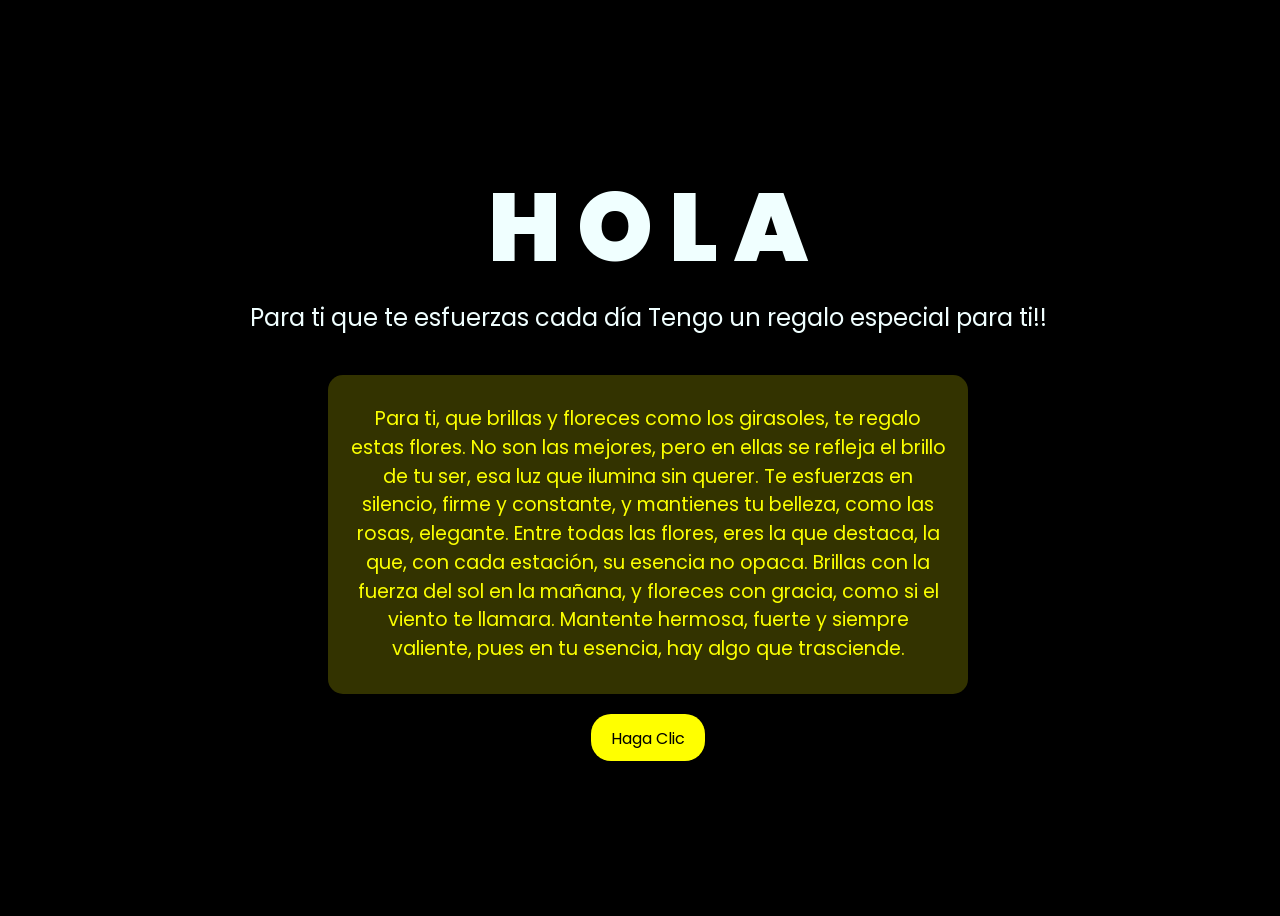
<file: Desktop/FLORES_NILVER_T.I/Flores_NilverTI/index.html>
<!DOCTYPE html>
<html lang="en">
<head>
    <meta charset="UTF-8">
    <meta http-equiv="X-UA-Compatible" content="IE=edge">
    <meta name="viewport" content="width=device-width, initial-scale=1.0">
    <link rel="stylesheet" href="css/style.css">
    <link rel="icon" href="img/flowers.png" type="image/x-icon">
    <title>FLORES</title>
</head>
<body>
    <div class="greetings">
        <span>H</span>
        <span>O</span>
        <span>L</span>
        <span>A</span>
    </div>
    <div class="greetings">
        <span></span>
        <span></span>
        <span></span>
        <span></span>
        <span></span>
    </div>
    <div class="description">
        <span>Para ti que te esfuerzas cada día</span>
        <span>Tengo un regalo especial para ti!!</span>
    </div>
    <div class="poem">
        <p>Para ti, que brillas y floreces como los girasoles,
            te regalo estas flores. No son las mejores,
            pero en ellas se refleja el brillo de tu ser,
            esa luz que ilumina sin querer.
            
            Te esfuerzas en silencio, firme y constante,
            y mantienes tu belleza, como las rosas, elegante.
            Entre todas las flores, eres la que destaca,
            la que, con cada estación, su esencia no opaca.
            
            Brillas con la fuerza del sol en la mañana,
            y floreces con gracia, como si el viento te llamara.
            Mantente hermosa, fuerte y siempre valiente,
            pues en tu esencia, hay algo que trasciende.</p>
    </div>
    <div class="button">
        <button>
            <a href="FLORES.html">Haga Clic</a>
        </button>
    </div>
</body>
</html>
</file>
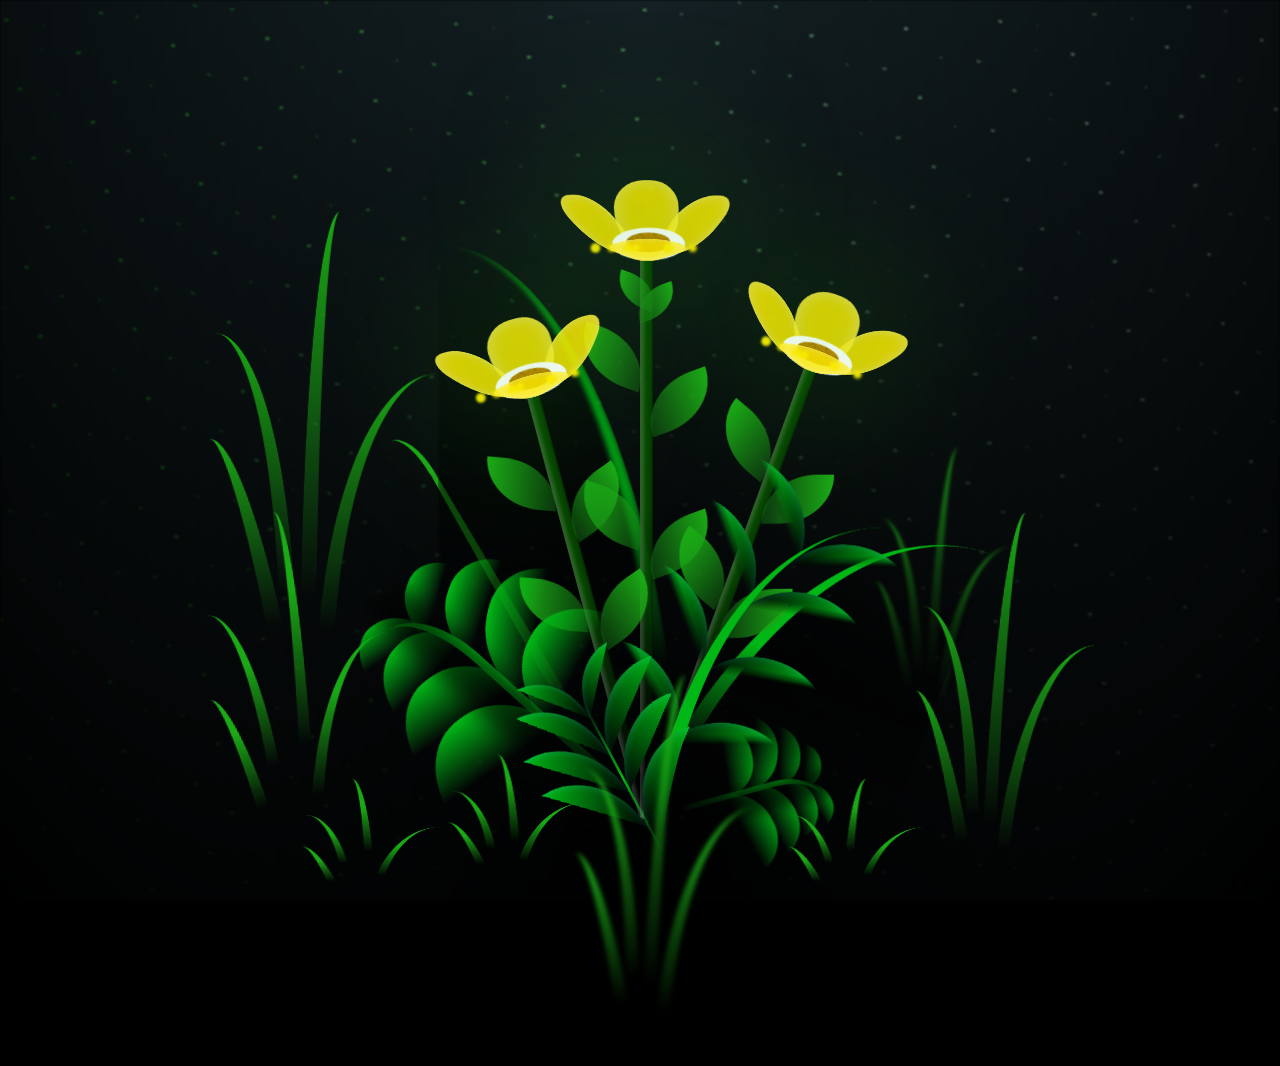
<file: Desktop/FLORES_NILVER_T.I/Flores_NilverTI/FLORES.html>
<!DOCTYPE html>
<html lang="en">
<head>
    <meta charset="UTF-8">
    <meta http-equiv="X-UA-Compatible" content="IE=edge">
    <meta name="viewport" content="width=device-width, initial-scale=1.0">
    <link rel="stylesheet" href="css/main.css">
    <link rel="icon" href="img/flowers.png" type="image/x-icon">
    <title>FLORES</title>
</head>

<body class="container">
    <div class="night"></div>
    <div class="flowers">
      <div class="flower flower--1">
        <div class="flower__leafs flower__leafs--1">
          <div class="flower__leaf flower__leaf--1"></div>
          <div class="flower__leaf flower__leaf--2"></div>
          <div class="flower__leaf flower__leaf--3"></div>
          <div class="flower__leaf flower__leaf--4"></div>
          <div class="flower__white-circle"></div>
  
          <div class="flower__light flower__light--1"></div>
          <div class="flower__light flower__light--2"></div>
          <div class="flower__light flower__light--3"></div>
          <div class="flower__light flower__light--4"></div>
          <div class="flower__light flower__light--5"></div>
          <div class="flower__light flower__light--6"></div>
          <div class="flower__light flower__light--7"></div>
          <div class="flower__light flower__light--8"></div>
  
        </div>
        <div class="flower__line">
          <div class="flower__line__leaf flower__line__leaf--1"></div>
          <div class="flower__line__leaf flower__line__leaf--2"></div>
          <div class="flower__line__leaf flower__line__leaf--3"></div>
          <div class="flower__line__leaf flower__line__leaf--4"></div>
          <div class="flower__line__leaf flower__line__leaf--5"></div>
          <div class="flower__line__leaf flower__line__leaf--6"></div>
        </div>
      </div>
  
      <div class="flower flower--2">
        <div class="flower__leafs flower__leafs--2">
          <div class="flower__leaf flower__leaf--1"></div>
          <div class="flower__leaf flower__leaf--2"></div>
          <div class="flower__leaf flower__leaf--3"></div>
          <div class="flower__leaf flower__leaf--4"></div>
          <div class="flower__white-circle"></div>
  
          <div class="flower__light flower__light--1"></div>
          <div class="flower__light flower__light--2"></div>
          <div class="flower__light flower__light--3"></div>
          <div class="flower__light flower__light--4"></div>
          <div class="flower__light flower__light--5"></div>
          <div class="flower__light flower__light--6"></div>
          <div class="flower__light flower__light--7"></div>
          <div class="flower__light flower__light--8"></div>
  
        </div>
        <div class="flower__line">
          <div class="flower__line__leaf flower__line__leaf--1"></div>
          <div class="flower__line__leaf flower__line__leaf--2"></div>
          <div class="flower__line__leaf flower__line__leaf--3"></div>
          <div class="flower__line__leaf flower__line__leaf--4"></div>
        </div>
      </div>
  
      <div class="flower flower--3">
        <div class="flower__leafs flower__leafs--3">
          <div class="flower__leaf flower__leaf--1"></div>
          <div class="flower__leaf flower__leaf--2"></div>
          <div class="flower__leaf flower__leaf--3"></div>
          <div class="flower__leaf flower__leaf--4"></div>
          <div class="flower__white-circle"></div>
  
          <div class="flower__light flower__light--1"></div>
          <div class="flower__light flower__light--2"></div>
          <div class="flower__light flower__light--3"></div>
          <div class="flower__light flower__light--4"></div>
          <div class="flower__light flower__light--5"></div>
          <div class="flower__light flower__light--6"></div>
          <div class="flower__light flower__light--7"></div>
          <div class="flower__light flower__light--8"></div>
  
        </div>
        <div class="flower__line">
          <div class="flower__line__leaf flower__line__leaf--1"></div>
          <div class="flower__line__leaf flower__line__leaf--2"></div>
          <div class="flower__line__leaf flower__line__leaf--3"></div>
          <div class="flower__line__leaf flower__line__leaf--4"></div>
        </div>
      </div>
  
      <div class="grow-ans" style="--d:1.2s">
        <div class="flower__g-long">
          <div class="flower__g-long__top"></div>
          <div class="flower__g-long__bottom"></div>
        </div>
      </div>
  
      <div class="growing-grass">
        <div class="flower__grass flower__grass--1">
          <div class="flower__grass--top"></div>
          <div class="flower__grass--bottom"></div>
          <div class="flower__grass__leaf flower__grass__leaf--1"></div>
          <div class="flower__grass__leaf flower__grass__leaf--2"></div>
          <div class="flower__grass__leaf flower__grass__leaf--3"></div>
          <div class="flower__grass__leaf flower__grass__leaf--4"></div>
          <div class="flower__grass__leaf flower__grass__leaf--5"></div>
          <div class="flower__grass__leaf flower__grass__leaf--6"></div>
          <div class="flower__grass__leaf flower__grass__leaf--7"></div>
          <div class="flower__grass__leaf flower__grass__leaf--8"></div>
          <div class="flower__grass__overlay"></div>
        </div>
      </div>
  
      <div class="growing-grass">
        <div class="flower__grass flower__grass--2">
          <div class="flower__grass--top"></div>
          <div class="flower__grass--bottom"></div>
          <div class="flower__grass__leaf flower__grass__leaf--1"></div>
          <div class="flower__grass__leaf flower__grass__leaf--2"></div>
          <div class="flower__grass__leaf flower__grass__leaf--3"></div>
          <div class="flower__grass__leaf flower__grass__leaf--4"></div>
          <div class="flower__grass__leaf flower__grass__leaf--5"></div>
          <div class="flower__grass__leaf flower__grass__leaf--6"></div>
          <div class="flower__grass__leaf flower__grass__leaf--7"></div>
          <div class="flower__grass__leaf flower__grass__leaf--8"></div>
          <div class="flower__grass__overlay"></div>
        </div>
      </div>
  
      <div class="grow-ans" style="--d:2.4s">
        <div class="flower__g-right flower__g-right--1">
          <div class="leaf"></div>
        </div>
      </div>
  
      <div class="grow-ans" style="--d:2.8s">
        <div class="flower__g-right flower__g-right--2">
          <div class="leaf"></div>
        </div>
      </div>
  
      <div class="grow-ans" style="--d:2.8s">
        <div class="flower__g-front">
          <div class="flower__g-front__leaf-wrapper flower__g-front__leaf-wrapper--1">
            <div class="flower__g-front__leaf"></div>
          </div>
          <div class="flower__g-front__leaf-wrapper flower__g-front__leaf-wrapper--2">
            <div class="flower__g-front__leaf"></div>
          </div>
          <div class="flower__g-front__leaf-wrapper flower__g-front__leaf-wrapper--3">
            <div class="flower__g-front__leaf"></div>
          </div>
          <div class="flower__g-front__leaf-wrapper flower__g-front__leaf-wrapper--4">
            <div class="flower__g-front__leaf"></div>
          </div>
          <div class="flower__g-front__leaf-wrapper flower__g-front__leaf-wrapper--5">
            <div class="flower__g-front__leaf"></div>
          </div>
          <div class="flower__g-front__leaf-wrapper flower__g-front__leaf-wrapper--6">
            <div class="flower__g-front__leaf"></div>
          </div>
          <div class="flower__g-front__leaf-wrapper flower__g-front__leaf-wrapper--7">
            <div class="flower__g-front__leaf"></div>
          </div>
          <div class="flower__g-front__leaf-wrapper flower__g-front__leaf-wrapper--8">
            <div class="flower__g-front__leaf"></div>
          </div>
          <div class="flower__g-front__line"></div>
        </div>
      </div>
  
      <div class="grow-ans" style="--d:3.2s">
        <div class="flower__g-fr">
          <div class="leaf"></div>
          <div class="flower__g-fr__leaf flower__g-fr__leaf--1"></div>
          <div class="flower__g-fr__leaf flower__g-fr__leaf--2"></div>
          <div class="flower__g-fr__leaf flower__g-fr__leaf--3"></div>
          <div class="flower__g-fr__leaf flower__g-fr__leaf--4"></div>
          <div class="flower__g-fr__leaf flower__g-fr__leaf--5"></div>
          <div class="flower__g-fr__leaf flower__g-fr__leaf--6"></div>
          <div class="flower__g-fr__leaf flower__g-fr__leaf--7"></div>
          <div class="flower__g-fr__leaf flower__g-fr__leaf--8"></div>
        </div>
      </div>
  
      <div class="long-g long-g--0">
        <div class="grow-ans" style="--d:3s">
          <div class="leaf leaf--0"></div>
        </div>
        <div class="grow-ans" style="--d:2.2s">
          <div class="leaf leaf--1"></div>
        </div>
        <div class="grow-ans" style="--d:3.4s">
          <div class="leaf leaf--2"></div>
        </div>
        <div class="grow-ans" style="--d:3.6s">
          <div class="leaf leaf--3"></div>
        </div>
      </div>
  
      <div class="long-g long-g--1">
        <div class="grow-ans" style="--d:3.6s">
          <div class="leaf leaf--0"></div>
        </div>
        <div class="grow-ans" style="--d:3.8s">
          <div class="leaf leaf--1"></div>
        </div>
        <div class="grow-ans" style="--d:4s">
          <div class="leaf leaf--2"></div>
        </div>
        <div class="grow-ans" style="--d:4.2s">
          <div class="leaf leaf--3"></div>
        </div>
      </div>
  
      <div class="long-g long-g--2">
        <div class="grow-ans" style="--d:4s">
          <div class="leaf leaf--0"></div>
        </div>
        <div class="grow-ans" style="--d:4.2s">
          <div class="leaf leaf--1"></div>
        </div>
        <div class="grow-ans" style="--d:4.4s">
          <div class="leaf leaf--2"></div>
        </div>
        <div class="grow-ans" style="--d:4.6s">
          <div class="leaf leaf--3"></div>
        </div>
      </div>
  
      <div class="long-g long-g--3">
        <div class="grow-ans" style="--d:4s">
          <div class="leaf leaf--0"></div>
        </div>
        <div class="grow-ans" style="--d:4.2s">
          <div class="leaf leaf--1"></div>
        </div>
        <div class="grow-ans" style="--d:3s">
          <div class="leaf leaf--2"></div>
        </div>
        <div class="grow-ans" style="--d:3.6s">
          <div class="leaf leaf--3"></div>
        </div>
      </div>
  
      <div class="long-g long-g--4">
        <div class="grow-ans" style="--d:4s">
          <div class="leaf leaf--0"></div>
        </div>
        <div class="grow-ans" style="--d:4.2s">
          <div class="leaf leaf--1"></div>
        </div>
        <div class="grow-ans" style="--d:3s">
          <div class="leaf leaf--2"></div>
        </div>
        <div class="grow-ans" style="--d:3.6s">
          <div class="leaf leaf--3"></div>
        </div>
      </div>
  
      <div class="long-g long-g--5">
        <div class="grow-ans" style="--d:4s">
          <div class="leaf leaf--0"></div>
        </div>
        <div class="grow-ans" style="--d:4.2s">
          <div class="leaf leaf--1"></div>
        </div>
        <div class="grow-ans" style="--d:3s">
          <div class="leaf leaf--2"></div>
        </div>
        <div class="grow-ans" style="--d:3.6s">
          <div class="leaf leaf--3"></div>
        </div>
      </div>
  
      <div class="long-g long-g--6">
        <div class="grow-ans" style="--d:4.2s">
          <div class="leaf leaf--0"></div>
        </div>
        <div class="grow-ans" style="--d:4.4s">
          <div class="leaf leaf--1"></div>
        </div>
        <div class="grow-ans" style="--d:4.6s">
          <div class="leaf leaf--2"></div>
        </div>
        <div class="grow-ans" style="--d:4.8s">
          <div class="leaf leaf--3"></div>
        </div>
      </div>
  
      <div class="long-g long-g--7">
        <div class="grow-ans" style="--d:3s">
          <div class="leaf leaf--0"></div>
        </div>
        <div class="grow-ans" style="--d:3.2s">
          <div class="leaf leaf--1"></div>
        </div>
        <div class="grow-ans" style="--d:3.5s">
          <div class="leaf leaf--2"></div>
        </div>
        <div class="grow-ans" style="--d:3.6s">
          <div class="leaf leaf--3"></div>
        </div>
      </div>
    </div>
    <script src="main.js"></script>
  </body>
</html>
</file>
<file: Desktop/FLORES_NILVER_T.I/Flores_NilverTI/css/style.css>
@import url('https://fonts.googleapis.com/css2?family=Poppins:ital,wght@0,500;1,900&display=swap');

*{
    font-family: 'Poppins', cursive;
}

body{
    color: azure;
    width: 100%;
    height: 100vh;
    display: flex;
    flex-direction: column;
    align-items: center;
    justify-content: center;
    background-color: black;
}

.greetings{
    font-size: 6rem;
    font-weight: 900;
}

.greetings > span{
    animation: glow 2.5s ease-in-out infinite;
}

@keyframes glow{
    0%, 100%{
        color: #fff;
        text-shadow: 0 0 12px #fbff00, 0 0 50px #fbff00, 0 0 100px #fbff00;
    }
    10%, 90%{
        color: #696565;
        text-shadow: none;
    }
}

.greetings > span:nth-child(2){
    animation-delay: .2s ;
}

.greetings > span:nth-child(3){
    animation-delay: .4s ;
}

.greetings > span:nth-child(4){
    animation-delay: .6s;
}

.greetings > span:nth-child(5){
    animation-delay: .8s;
}

.description{
    font-size: 1.5rem;
    margin-bottom: 20px;
}

.button a{
    text-decoration: none;
    font-size: 1rem;
    color: #111;
}

/* Estilo para el poema */
.poem {
    background-color: rgba(255, 255, 0, 0.2);
    padding: 20px;
    border-radius: 15px;
    max-width: 600px;
    text-align: center;
    margin: 20px 0;
    animation: fadeIn 3s ease-in-out;
}

.poem p {
    font-size: 1.2rem;
    color: #fbff00;
    margin: 10px 0;
    line-height: 1.5;
}

/* Animación para el poema */
@keyframes fadeIn {
    from {
        opacity: 0;
        transform: translateY(20px);
    }
    to {
        opacity: 1;
        transform: translateY(0);
    }
}

.button button {
    background-color: yellow;
    border: none;
    padding: 10px 20px;
    font-size: 18px;
    cursor: pointer;
    border-radius: 20px;
    transition: background-color 0.3s ease-in-out;
}

.button button a {
    text-decoration: none;
    color: inherit;
}

.button button:hover {
    background-color: orange;
    box-shadow: 0 0 10px yellow, 0 0 20px yellow, 0 0 30px yellow;
}

/* Ajustes responsivos */
@media screen and (max-width:574px){
    .greetings{
        font-size: 3rem;
        font-weight: 500;
        text-align: center;
    }
    .description, .poem p {
        font-size: 1rem;
    }
    .button a{
        font-size: .5rem;
    }
}
</file>
<file: Desktop/FLORES_NILVER_T.I/Flores_NilverTI/css/main.css>
*,
*::after,
*::before {
  padding: 0;
  margin: 0;
  box-sizing: border-box;
}

:root {
  --dark-color: #000;
}

body {
  display: flex;
  align-items: flex-end;
  justify-content: center;
  min-height: 100vh;
  background-color: var(--dark-color);
  overflow: hidden;
  perspective: 1000px;
}

.night {
  position: fixed;
  left: 50%;
  top: 0;
  transform: translateX(-50%);
  width: 100%;
  height: 100%;
  filter: blur(0.1vmin);
  background-image: radial-gradient(ellipse at top, transparent 0%, var(--dark-color)), 
  radial-gradient(ellipse at bottom, var(--dark-color), rgba(145, 233, 255, 0.2)), 
  repeating-linear-gradient(220deg, rgb(0, 0, 0) 0px, rgb(0, 0, 0) 19px, transparent 19px, 
  transparent 22px), repeating-linear-gradient(189deg, rgb(0, 0, 0) 0px, rgb(0, 0, 0) 19px, 
  transparent 19px, transparent 22px), repeating-linear-gradient(148deg, rgb(0, 0, 0) 0px, 
  rgb(0, 0, 0) 19px, transparent 19px, transparent 22px), linear-gradient(90deg, rgb(21, 255, 0), 
  rgb(240, 240, 240));
}

.flowers {
  position: relative;
  transform: scale(0.9);
}

.flower {
  position: absolute;
  bottom: 10vmin;
  transform-origin: bottom center;
  z-index: 10;
  --fl-speed: 0.8s;
}
.flower--1 {
  -webkit-animation: moving-flower-1 4s linear infinite;
          animation: moving-flower-1 4s linear infinite;
}
.flower--1 .flower__line {
  height: 70vmin;
  -webkit-animation-delay: 0.3s;
          animation-delay: 0.3s;
}
.flower--1 .flower__line__leaf--1 {
  -webkit-animation: blooming-leaf-right var(--fl-speed) 1.6s backwards;
          animation: blooming-leaf-right var(--fl-speed) 1.6s backwards;
}
.flower--1 .flower__line__leaf--2 {
  -webkit-animation: blooming-leaf-right var(--fl-speed) 1.4s backwards;
          animation: blooming-leaf-right var(--fl-speed) 1.4s backwards;
}
.flower--1 .flower__line__leaf--3 {
  -webkit-animation: blooming-leaf-left var(--fl-speed) 1.2s backwards;
          animation: blooming-leaf-left var(--fl-speed) 1.2s backwards;
}
.flower--1 .flower__line__leaf--4 {
  -webkit-animation: blooming-leaf-left var(--fl-speed) 1s backwards;
          animation: blooming-leaf-left var(--fl-speed) 1s backwards;
}
.flower--1 .flower__line__leaf--5 {
  -webkit-animation: blooming-leaf-right var(--fl-speed) 1.8s backwards;
          animation: blooming-leaf-right var(--fl-speed) 1.8s backwards;
}
.flower--1 .flower__line__leaf--6 {
  -webkit-animation: blooming-leaf-left var(--fl-speed) 2s backwards;
          animation: blooming-leaf-left var(--fl-speed) 2s backwards;
}
.flower--2 {
  left: 50%;
  transform: rotate(20deg);
  -webkit-animation: moving-flower-2 4s linear infinite;
          animation: moving-flower-2 4s linear infinite;
}
.flower--2 .flower__line {
  height: 60vmin;
  -webkit-animation-delay: 0.6s;
          animation-delay: 0.6s;
}
.flower--2 .flower__line__leaf--1 {
  -webkit-animation: blooming-leaf-right var(--fl-speed) 1.9s backwards;
          animation: blooming-leaf-right var(--fl-speed) 1.9s backwards;
}
.flower--2 .flower__line__leaf--2 {
  -webkit-animation: blooming-leaf-right var(--fl-speed) 1.7s backwards;
          animation: blooming-leaf-right var(--fl-speed) 1.7s backwards;
}
.flower--2 .flower__line__leaf--3 {
  -webkit-animation: blooming-leaf-left var(--fl-speed) 1.5s backwards;
          animation: blooming-leaf-left var(--fl-speed) 1.5s backwards;
}
.flower--2 .flower__line__leaf--4 {
  -webkit-animation: blooming-leaf-left var(--fl-speed) 1.3s backwards;
          animation: blooming-leaf-left var(--fl-speed) 1.3s backwards;
}
.flower--3 {
  left: 50%;
  transform: rotate(-15deg);
  -webkit-animation: moving-flower-3 4s linear infinite;
          animation: moving-flower-3 4s linear infinite;
}
.flower--3 .flower__line {
  -webkit-animation-delay: 0.9s;
          animation-delay: 0.9s;
}
.flower--3 .flower__line__leaf--1 {
  -webkit-animation: blooming-leaf-right var(--fl-speed) 2.5s backwards;
          animation: blooming-leaf-right var(--fl-speed) 2.5s backwards;
}
.flower--3 .flower__line__leaf--2 {
  -webkit-animation: blooming-leaf-right var(--fl-speed) 2.3s backwards;
          animation: blooming-leaf-right var(--fl-speed) 2.3s backwards;
}
.flower--3 .flower__line__leaf--3 {
  -webkit-animation: blooming-leaf-left var(--fl-speed) 2.1s backwards;
          animation: blooming-leaf-left var(--fl-speed) 2.1s backwards;
}
.flower--3 .flower__line__leaf--4 {
  -webkit-animation: blooming-leaf-left var(--fl-speed) 1.9s backwards;
          animation: blooming-leaf-left var(--fl-speed) 1.9s backwards;
}
.flower__leafs {
  position: relative;
  -webkit-animation: blooming-flower 2s backwards;
          animation: blooming-flower 2s backwards;
}
.flower__leafs--1 {
  -webkit-animation-delay: 1.1s;
          animation-delay: 1.1s;
}
.flower__leafs--2 {
  -webkit-animation-delay: 1.4s;
          animation-delay: 1.4s;
}
.flower__leafs--3 {
  -webkit-animation-delay: 1.7s;
          animation-delay: 1.7s;
}
.flower__leafs::after {
  content: "";
  position: absolute;
  left: 0;
  top: 0;
  transform: translate(-50%, -100%);
  width: 8vmin;
  height: 8vmin;
  background-color: #1aaa15;
  filter: blur(10vmin);
}
.flower__leaf {
  position: absolute;
  bottom: 0;
  left: 50%;
  width: 8vmin;
  height: 11vmin;
  border-radius: 51% 49% 47% 53%/44% 45% 55% 69%;
  background-color: #1aaa15;
  background-image: linear-gradient(to top, #fce700, #fce700);
  transform-origin: bottom center;
  opacity: 0.9;
  box-shadow: inset 0 0 2vmin rgba(255, 255, 255, 0.5);
}
.flower__leaf--1 {
  transform: translate(-10%, 1%) rotateY(40deg) rotateX(-50deg);
}
.flower__leaf--2 {
  transform: translate(-50%, -4%) rotateX(40deg);
}
.flower__leaf--3 {
  transform: translate(-90%, 0%) rotateY(45deg) rotateX(50deg);
}
.flower__leaf--4 {
  width: 8vmin;
  height: 8vmin;
  transform-origin: bottom left;
  border-radius: 4vmin 10vmin 4vmin 4vmin;
  transform: translate(0%, 18%) rotateX(70deg) rotate(-43deg);
  background-image: linear-gradient(to top, #fce700, #fce700);
  z-index: 1;
  opacity: 0.8;
}
.flower__white-circle {
  position: absolute;
  left: -3.5vmin;
  top: -3vmin;
  width: 9vmin;
  height: 4vmin;
  border-radius: 50%;
  background-color: #ffffff;
}
.flower__white-circle::after {
  content: "";
  position: absolute;
  left: 50%;
  top: 45%;
  transform: translate(-50%, -50%);
  width: 60%;
  height: 60%;
  border-radius: inherit;
  background-image: repeating-linear-gradient(135deg, rgba(0, 0, 0, 0.03) 0px, 
  rgba(0, 0, 0, 0.03) 1px, transparent 1px, transparent 12px), repeating-linear-gradient(45deg, 
  rgba(0, 0, 0, 0.03) 0px, rgba(0, 0, 0, 0.03) 1px, transparent 1px, transparent 12px), 
  repeating-linear-gradient(67.5deg, rgba(0, 0, 0, 0.03) 0px, rgba(0, 0, 0, 0.03) 1px, 
  transparent 1px, transparent 12px), repeating-linear-gradient(135deg, rgba(0, 0, 0, 0.03) 0px, 
  rgba(0, 0, 0, 0.03) 1px, transparent 1px, transparent 12px), repeating-linear-gradient(45deg, 
  rgba(0, 0, 0, 0.03) 0px, rgba(0, 0, 0, 0.03) 1px, transparent 1px, transparent 12px), 
  repeating-linear-gradient(112.5deg, rgba(0, 0, 0, 0.03) 0px, rgba(0, 0, 0, 0.03) 1px, 
  transparent 1px, transparent 12px), repeating-linear-gradient(112.5deg, rgba(0, 0, 0, 0.03) 0px, 
  rgba(0, 0, 0, 0.03) 1px, transparent 1px, transparent 12px), repeating-linear-gradient(45deg, 
  rgba(0, 0, 0, 0.03) 0px, rgba(0, 0, 0, 0.03) 1px, transparent 1px, transparent 12px), 
  repeating-linear-gradient(22.5deg, rgba(0, 0, 0, 0.03) 0px, rgba(0, 0, 0, 0.03) 1px, 
  transparent 1px, transparent 12px), repeating-linear-gradient(45deg, rgba(0, 0, 0, 0.03) 0px, 
  rgba(0, 0, 0, 0.03) 1px, transparent 1px, transparent 12px), repeating-linear-gradient(22.5deg, 
  rgba(0, 0, 0, 0.03) 0px, rgba(0, 0, 0, 0.03) 1px, transparent 1px, transparent 12px), 
  repeating-linear-gradient(135deg, rgba(0, 0, 0, 0.03) 0px, rgba(0, 0, 0, 0.03) 1px, 
  transparent 1px, transparent 12px), repeating-linear-gradient(157.5deg, rgba(0, 0, 0, 0.03) 0px, 
  rgba(0, 0, 0, 0.03) 1px, transparent 1px, transparent 12px), repeating-linear-gradient(67.5deg, 
  rgba(0, 0, 0, 0.03) 0px, rgba(0, 0, 0, 0.03) 1px, transparent 1px, transparent 12px), 
  repeating-linear-gradient(67.5deg, rgba(0, 0, 0, 0.03) 0px, rgba(0, 0, 0, 0.03) 1px, 
  transparent 1px, transparent 12px), linear-gradient(90deg, rgb(190, 133, 0), rgb(190, 133, 0));
}
.flower__line {
  height: 55vmin;
  width: 1.5vmin;
  background-image: linear-gradient(to left, rgba(0, 0, 0, 0.2), transparent, 
  rgba(255, 255, 255, 0.2)), linear-gradient(to top, transparent 10%, #064600, #064600);
  box-shadow: inset 0 0 2px rgba(0, 0, 0, 0.5);
  -webkit-animation: grow-flower-tree 4s backwards;
          animation: grow-flower-tree 4s backwards;
}
.flower__line__leaf {
  --w: 7vmin;
  --h: calc(var(--w) + 2vmin);
  position: absolute;
  top: 20%;
  left: 90%;
  width: var(--w);
  height: var(--h);
  border-top-right-radius: var(--h);
  border-bottom-left-radius: var(--h);
  background-image: linear-gradient(to top, rgba(20, 122, 20, 0.4), #1aaa15);
}
.flower__line__leaf--1 {
  transform: rotate(70deg) rotateY(30deg);
}
.flower__line__leaf--2 {
  top: 45%;
  transform: rotate(70deg) rotateY(30deg);
}
.flower__line__leaf--3, .flower__line__leaf--4, .flower__line__leaf--6 {
  border-top-right-radius: 0;
  border-bottom-left-radius: 0;
  border-top-left-radius: var(--h);
  border-bottom-right-radius: var(--h);
  left: -460%;
  top: 12%;
  transform: rotate(-70deg) rotateY(30deg);
}
.flower__line__leaf--4 {
  top: 40%;
}
.flower__line__leaf--5 {
  top: 0;
  transform-origin: left;
  transform: rotate(70deg) rotateY(30deg) scale(0.6);
}
.flower__line__leaf--6 {
  top: -2%;
  left: -450%;
  transform-origin: right;
  transform: rotate(-70deg) rotateY(30deg) scale(0.6);
}
.flower__light {
  position: absolute;
  bottom: 0vmin;
  width: 1vmin;
  height: 1vmin;
  background-color: rgb(255, 251, 0);
  border-radius: 50%;
  filter: blur(0.2vmin);
  -webkit-animation: light-ans 4s linear infinite backwards;
          animation: light-ans 4s linear infinite backwards;
}
.flower__light:nth-child(odd) {
  background-color: #fce700;
}
.flower__light--1 {
  left: -2vmin;
  -webkit-animation-delay: 1s;
          animation-delay: 1s;
}
.flower__light--2 {
  left: 3vmin;
  -webkit-animation-delay: 0.5s;
          animation-delay: 0.5s;
}
.flower__light--3 {
  left: -6vmin;
  -webkit-animation-delay: 0.3s;
          animation-delay: 0.3s;
}
.flower__light--4 {
  left: 6vmin;
  -webkit-animation-delay: 0.9s;
          animation-delay: 0.9s;
}
.flower__light--5 {
  left: -1vmin;
  -webkit-animation-delay: 1.5s;
          animation-delay: 1.5s;
}
.flower__light--6 {
  left: -4vmin;
  -webkit-animation-delay: 3s;
          animation-delay: 3s;
}
.flower__light--7 {
  left: 3vmin;
  -webkit-animation-delay: 2s;
          animation-delay: 2s;
}
.flower__light--8 {
  left: -6vmin;
  -webkit-animation-delay: 3.5s;
          animation-delay: 3.5s;
}
.flower__grass {
  --c: #00b815;
  --line-w: 1.5vmin;
  position: absolute;
  bottom: 12vmin;
  left: -7vmin;
  display: flex;
  flex-direction: column;
  align-items: flex-end;
  z-index: 20;
  transform-origin: bottom center;
  transform: rotate(-48deg) rotateY(40deg);
}
.flower__grass--1 {
  -webkit-animation: moving-grass 2s linear infinite;
          animation: moving-grass 2s linear infinite;
}
.flower__grass--2 {
  left: 2vmin;
  bottom: 10vmin;
  transform: scale(0.5) rotate(75deg) rotateX(10deg) rotateY(-200deg);
  opacity: 0.8;
  z-index: 0;
  -webkit-animation: moving-grass--2 1.5s linear infinite;
          animation: moving-grass--2 1.5s linear infinite;
}
.flower__grass--top {
  width: 7vmin;
  height: 10vmin;
  border-top-right-radius: 100%;
  border-right: var(--line-w) solid var(--c);
  transform-origin: bottom center;
  transform: rotate(-2deg);
}
.flower__grass--bottom {
  margin-top: -2px;
  width: var(--line-w);
  height: 25vmin;
  background-image: linear-gradient(to top, transparent, var(--c));
}
.flower__grass__leaf {
  --size: 10vmin;
  position: absolute;
  width: calc(var(--size) * 2.1);
  height: var(--size);
  border-top-left-radius: var(--size);
  border-top-right-radius: var(--size);
  background-image: linear-gradient(to top, transparent, transparent 30%, var(--c));
  z-index: 100;
}
.flower__grass__leaf--1 {
  top: -6%;
  left: 30%;
  --size: 6vmin;
  transform: rotate(-20deg);
  -webkit-animation: growing-grass-ans--1 2s 2.6s backwards;
          animation: growing-grass-ans--1 2s 2.6s backwards;
}
@-webkit-keyframes growing-grass-ans--1 {
  0% {
    transform-origin: bottom left;
    transform: rotate(-20deg) scale(0);
  }
}
@keyframes growing-grass-ans--1 {
  0% {
    transform-origin: bottom left;
    transform: rotate(-20deg) scale(0);
  }
}
.flower__grass__leaf--2 {
  top: -5%;
  left: -110%;
  --size: 6vmin;
  transform: rotate(10deg);
  -webkit-animation: growing-grass-ans--2 2s 2.4s linear backwards;
          animation: growing-grass-ans--2 2s 2.4s linear backwards;
}
@-webkit-keyframes growing-grass-ans--2 {
  0% {
    transform-origin: bottom right;
    transform: rotate(10deg) scale(0);
  }
}
@keyframes growing-grass-ans--2 {
  0% {
    transform-origin: bottom right;
    transform: rotate(10deg) scale(0);
  }
}
.flower__grass__leaf--3 {
  top: 5%;
  left: 60%;
  --size: 8vmin;
  transform: rotate(-18deg) rotateX(-20deg);
  -webkit-animation: growing-grass-ans--3 2s 2.2s linear backwards;
          animation: growing-grass-ans--3 2s 2.2s linear backwards;
}
@-webkit-keyframes growing-grass-ans--3 {
  0% {
    transform-origin: bottom left;
    transform: rotate(-18deg) rotateX(-20deg) scale(0);
  }
}
@keyframes growing-grass-ans--3 {
  0% {
    transform-origin: bottom left;
    transform: rotate(-18deg) rotateX(-20deg) scale(0);
  }
}
.flower__grass__leaf--4 {
  top: 6%;
  left: -135%;
  --size: 8vmin;
  transform: rotate(2deg);
  -webkit-animation: growing-grass-ans--4 2s 2s linear backwards;
          animation: growing-grass-ans--4 2s 2s linear backwards;
}
@-webkit-keyframes growing-grass-ans--4 {
  0% {
    transform-origin: bottom right;
    transform: rotate(2deg) scale(0);
  }
}
@keyframes growing-grass-ans--4 {
  0% {
    transform-origin: bottom right;
    transform: rotate(2deg) scale(0);
  }
}
.flower__grass__leaf--5 {
  top: 20%;
  left: 60%;
  --size: 10vmin;
  transform: rotate(-24deg) rotateX(-20deg);
  -webkit-animation: growing-grass-ans--5 2s 1.8s linear backwards;
          animation: growing-grass-ans--5 2s 1.8s linear backwards;
}
@-webkit-keyframes growing-grass-ans--5 {
  0% {
    transform-origin: bottom left;
    transform: rotate(-24deg) rotateX(-20deg) scale(0);
  }
}
@keyframes growing-grass-ans--5 {
  0% {
    transform-origin: bottom left;
    transform: rotate(-24deg) rotateX(-20deg) scale(0);
  }
}
.flower__grass__leaf--6 {
  top: 22%;
  left: -180%;
  --size: 10vmin;
  transform: rotate(10deg);
  -webkit-animation: growing-grass-ans--6 2s 1.6s linear backwards;
          animation: growing-grass-ans--6 2s 1.6s linear backwards;
}
@-webkit-keyframes growing-grass-ans--6 {
  0% {
    transform-origin: bottom right;
    transform: rotate(10deg) scale(0);
  }
}
@keyframes growing-grass-ans--6 {
  0% {
    transform-origin: bottom right;
    transform: rotate(10deg) scale(0);
  }
}
.flower__grass__leaf--7 {
  top: 39%;
  left: 70%;
  --size: 10vmin;
  transform: rotate(-10deg);
  -webkit-animation: growing-grass-ans--7 2s 1.4s linear backwards;
          animation: growing-grass-ans--7 2s 1.4s linear backwards;
}
@-webkit-keyframes growing-grass-ans--7 {
  0% {
    transform-origin: bottom left;
    transform: rotate(-10deg) scale(0);
  }
}
@keyframes growing-grass-ans--7 {
  0% {
    transform-origin: bottom left;
    transform: rotate(-10deg) scale(0);
  }
}
.flower__grass__leaf--8 {
  top: 40%;
  left: -215%;
  --size: 11vmin;
  transform: rotate(10deg);
  -webkit-animation: growing-grass-ans--8 2s 1.2s linear backwards;
          animation: growing-grass-ans--8 2s 1.2s linear backwards;
}
@-webkit-keyframes growing-grass-ans--8 {
  0% {
    transform-origin: bottom right;
    transform: rotate(10deg) scale(0);
  }
}
@keyframes growing-grass-ans--8 {
  0% {
    transform-origin: bottom right;
    transform: rotate(10deg) scale(0);
  }
}
.flower__grass__overlay {
  position: absolute;
  top: -10%;
  right: 0%;
  width: 100%;
  height: 100%;
  background-color: rgba(0, 0, 0, 0.6);
  filter: blur(1.5vmin);
  z-index: 100;
}
.flower__g-long {
  --w: 2vmin;
  --h: 6vmin;
  --c: #1aaa15;
  position: absolute;
  bottom: 10vmin;
  left: -3vmin;
  transform-origin: bottom center;
  transform: rotate(-30deg) rotateY(-20deg);
  display: flex;
  flex-direction: column;
  align-items: flex-end;
  -webkit-animation: flower-g-long-ans 3s linear infinite;
          animation: flower-g-long-ans 3s linear infinite;
}
@-webkit-keyframes flower-g-long-ans {
  0%, 100% {
    transform: rotate(-30deg) rotateY(-20deg);
  }
  50% {
    transform: rotate(-32deg) rotateY(-20deg);
  }
}
@keyframes flower-g-long-ans {
  0%, 100% {
    transform: rotate(-30deg) rotateY(-20deg);
  }
  50% {
    transform: rotate(-32deg) rotateY(-20deg);
  }
}
.flower__g-long__top {
  top: calc(var(--h) * -1);
  width: calc(var(--w) + 1vmin);
  height: var(--h);
  border-top-right-radius: 100%;
  border-right: 0.7vmin solid var(--c);
  transform: translate(-0.7vmin, 1vmin);
}
.flower__g-long__bottom {
  width: var(--w);
  height: 50vmin;
  transform-origin: bottom center;
  background-image: linear-gradient(to top, transparent 30%, var(--c));
  box-shadow: inset 0 0 2px rgba(0, 0, 0, 0.5);
  -webkit-clip-path: polygon(35% 0, 65% 1%, 100% 100%, 0% 100%);
          clip-path: polygon(35% 0, 65% 1%, 100% 100%, 0% 100%);
}
.flower__g-right {
  position: absolute;
  bottom: 6vmin;
  left: -2vmin;
  transform-origin: bottom left;
  transform: rotate(20deg);
}
.flower__g-right .leaf {
  width: 30vmin;
  height: 50vmin;
  border-top-left-radius: 100%;
  border-left: 2vmin solid #00b815;
  background-image: linear-gradient(to bottom, transparent, var(--dark-color) 60%);
  -webkit-mask-image: linear-gradient(to top, transparent 30%, #00b815 60%);
}
.flower__g-right--1 {
  -webkit-animation: flower-g-right-ans 2.5s linear infinite;
          animation: flower-g-right-ans 2.5s linear infinite;
}
.flower__g-right--2 {
  left: 5vmin;
  transform: rotateY(-180deg);
  -webkit-animation: flower-g-right-ans--2 3s linear infinite;
          animation: flower-g-right-ans--2 3s linear infinite;
}
.flower__g-right--2 .leaf {
  height: 75vmin;
  filter: blur(0.3vmin);
  opacity: 0.8;
}
@-webkit-keyframes flower-g-right-ans {
  0%, 100% {
    transform: rotate(20deg);
  }
  50% {
    transform: rotate(24deg) rotateX(-20deg);
  }
}
@keyframes flower-g-right-ans {
  0%, 100% {
    transform: rotate(20deg);
  }
  50% {
    transform: rotate(24deg) rotateX(-20deg);
  }
}
@-webkit-keyframes flower-g-right-ans--2 {
  0%, 100% {
    transform: rotateY(-180deg) rotate(0deg) rotateX(-20deg);
  }
  50% {
    transform: rotateY(-180deg) rotate(6deg) rotateX(-20deg);
  }
}
@keyframes flower-g-right-ans--2 {
  0%, 100% {
    transform: rotateY(-180deg) rotate(0deg) rotateX(-20deg);
  }
  50% {
    transform: rotateY(-180deg) rotate(6deg) rotateX(-20deg);
  }
}
.flower__g-front {
  position: absolute;
  bottom: 6vmin;
  left: 2.5vmin;
  z-index: 100;
  transform-origin: bottom center;
  transform: rotate(-28deg) rotateY(30deg) scale(1.04);
  -webkit-animation: flower__g-front-ans 2s linear infinite;
          animation: flower__g-front-ans 2s linear infinite;
}
@-webkit-keyframes flower__g-front-ans {
  0%, 100% {
    transform: rotate(-28deg) rotateY(30deg) scale(1.04);
  }
  50% {
    transform: rotate(-35deg) rotateY(40deg) scale(1.04);
  }
}
@keyframes flower__g-front-ans {
  0%, 100% {
    transform: rotate(-28deg) rotateY(30deg) scale(1.04);
  }
  50% {
    transform: rotate(-35deg) rotateY(40deg) scale(1.04);
  }
}
.flower__g-front__line {
  width: 0.3vmin;
  height: 20vmin;
  background-image: linear-gradient(to top, transparent, #00b815, transparent 100%);
  position: relative;
}
.flower__g-front__leaf-wrapper {
  position: absolute;
  top: 0;
  left: 0;
  transform-origin: bottom left;
  transform: rotate(10deg);
}
.flower__g-front__leaf-wrapper:nth-child(even) {
  left: 0vmin;
  transform: rotateY(-180deg) rotate(5deg);
  -webkit-animation: flower__g-front__leaf-left-ans 1s ease-in backwards;
          animation: flower__g-front__leaf-left-ans 1s ease-in backwards;
}
.flower__g-front__leaf-wrapper:nth-child(odd) {
  -webkit-animation: flower__g-front__leaf-ans 1s ease-in backwards;
          animation: flower__g-front__leaf-ans 1s ease-in backwards;
}
.flower__g-front__leaf-wrapper--1 {
  top: -8vmin;
  transform: scale(0.7);
  -webkit-animation: flower__g-front__leaf-ans 1s 5.5s ease-in backwards !important;
          animation: flower__g-front__leaf-ans 1s 5.5s ease-in backwards !important;
}
.flower__g-front__leaf-wrapper--2 {
  top: -8vmin;
  transform: rotateY(-180deg) scale(0.7) !important;
  -webkit-animation: flower__g-front__leaf-left-ans-2 1s 4.6s ease-in backwards !important;
          animation: flower__g-front__leaf-left-ans-2 1s 4.6s ease-in backwards !important;
}
.flower__g-front__leaf-wrapper--3 {
  top: -3vmin;
  -webkit-animation: flower__g-front__leaf-ans 1s 4.6s ease-in backwards;
          animation: flower__g-front__leaf-ans 1s 4.6s ease-in backwards;
}
.flower__g-front__leaf-wrapper--4 {
  top: -3vmin;
  transform: rotateY(-180deg) scale(0.9) !important;
  -webkit-animation: flower__g-front__leaf-left-ans-2 1s 4.6s ease-in backwards !important;
          animation: flower__g-front__leaf-left-ans-2 1s 4.6s ease-in backwards !important;
}
@-webkit-keyframes flower__g-front__leaf-left-ans-2 {
  0% {
    transform: rotateY(-180deg) scale(0);
  }
}
@keyframes flower__g-front__leaf-left-ans-2 {
  0% {
    transform: rotateY(-180deg) scale(0);
  }
}
.flower__g-front__leaf-wrapper--5, .flower__g-front__leaf-wrapper--6 {
  top: 2vmin;
}
.flower__g-front__leaf-wrapper--7, .flower__g-front__leaf-wrapper--8 {
  top: 6.5vmin;
}
.flower__g-front__leaf-wrapper--2 {
  -webkit-animation-delay: 5.2s !important;
          animation-delay: 5.2s !important;
}
.flower__g-front__leaf-wrapper--3 {
  -webkit-animation-delay: 4.9s !important;
          animation-delay: 4.9s !important;
}
.flower__g-front__leaf-wrapper--5 {
  -webkit-animation-delay: 4.3s !important;
          animation-delay: 4.3s !important;
}
.flower__g-front__leaf-wrapper--6 {
  -webkit-animation-delay: 4.1s !important;
          animation-delay: 4.1s !important;
}
.flower__g-front__leaf-wrapper--7 {
  -webkit-animation-delay: 3.8s !important;
          animation-delay: 3.8s !important;
}
.flower__g-front__leaf-wrapper--8 {
  -webkit-animation-delay: 3.5s !important;
          animation-delay: 3.5s !important;
}
@-webkit-keyframes flower__g-front__leaf-ans {
  0% {
    transform: rotate(10deg) scale(0);
  }
}
@keyframes flower__g-front__leaf-ans {
  0% {
    transform: rotate(10deg) scale(0);
  }
}
@-webkit-keyframes flower__g-front__leaf-left-ans {
  0% {
    transform: rotateY(-180deg) rotate(5deg) scale(0);
  }
}
@keyframes flower__g-front__leaf-left-ans {
  0% {
    transform: rotateY(-180deg) rotate(5deg) scale(0);
  }
}
.flower__g-front__leaf {
  width: 10vmin;
  height: 10vmin;
  border-radius: 100% 0% 0% 100%/100% 100% 0% 0%;
  box-shadow: inset 0 2px 1vmin hsla(184deg, 97%, 58%, 0.2);
  background-image: linear-gradient(to bottom left, transparent, var(--dark-color)), 
  linear-gradient(to bottom right, #00b815 50%, transparent 50%, transparent);
  -webkit-mask-image: linear-gradient(to bottom right, #00b815 50%, transparent 50%, transparent);
  mask-image: linear-gradient(to bottom right, #00b815 50%, transparent 50%, transparent);
}
.flower__g-fr {
  position: absolute;
  bottom: -4vmin;
  left: vmin;
  transform-origin: bottom left;
  z-index: 10;
  -webkit-animation: flower__g-fr-ans 2s linear infinite;
          animation: flower__g-fr-ans 2s linear infinite;
}
@-webkit-keyframes flower__g-fr-ans {
  0%, 100% {
    transform: rotate(2deg);
  }
  50% {
    transform: rotate(4deg);
  }
}
@keyframes flower__g-fr-ans {
  0%, 100% {
    transform: rotate(2deg);
  }
  50% {
    transform: rotate(4deg);
  }
}
.flower__g-fr .leaf {
  width: 30vmin;
  height: 50vmin;
  border-top-left-radius: 100%;
  border-left: 2vmin solid #00b815;
  -webkit-mask-image: linear-gradient(to top, transparent 25%, #00b815 50%);
  position: relative;
  z-index: 1;
}
.flower__g-fr__leaf {
  position: absolute;
  top: 0;
  left: 0;
  width: 10vmin;
  height: 10vmin;
  border-radius: 100% 0% 0% 100%/100% 100% 0% 0%;
  box-shadow: inset 0 2px 1vmin hsla(184deg, 97%, 58%, 0.2);
  background-image: linear-gradient(to bottom left, transparent, var(--dark-color) 98%), 
  linear-gradient(to bottom right, #00b815 45%, transparent 50%, transparent);
  -webkit-mask-image: linear-gradient(135deg, #00b815 40%, transparent 50%, transparent);
}
.flower__g-fr__leaf--1 {
  left: 20vmin;
  transform: rotate(45deg);
  -webkit-animation: flower__g-fr-leaft-ans-1 0.5s 5.2s linear backwards;
          animation: flower__g-fr-leaft-ans-1 0.5s 5.2s linear backwards;
}
@-webkit-keyframes flower__g-fr-leaft-ans-1 {
  0% {
    transform-origin: left;
    transform: rotate(45deg) scale(0);
  }
}
@keyframes flower__g-fr-leaft-ans-1 {
  0% {
    transform-origin: left;
    transform: rotate(45deg) scale(0);
  }
}
.flower__g-fr__leaf--2 {
  left: 12vmin;
  top: -7vmin;
  transform: rotate(25deg) rotateY(-180deg);
  -webkit-animation: flower__g-fr-leaft-ans-6 0.5s 5s linear backwards;
          animation: flower__g-fr-leaft-ans-6 0.5s 5s linear backwards;
}
.flower__g-fr__leaf--3 {
  left: 15vmin;
  top: 6vmin;
  transform: rotate(55deg);
  -webkit-animation: flower__g-fr-leaft-ans-5 0.5s 4.8s linear backwards;
          animation: flower__g-fr-leaft-ans-5 0.5s 4.8s linear backwards;
}
.flower__g-fr__leaf--4 {
  left: 6vmin;
  top: -2vmin;
  transform: rotate(25deg) rotateY(-180deg);
  -webkit-animation: flower__g-fr-leaft-ans-6 0.5s 4.6s linear backwards;
          animation: flower__g-fr-leaft-ans-6 0.5s 4.6s linear backwards;
}
.flower__g-fr__leaf--5 {
  left: 10vmin;
  top: 14vmin;
  transform: rotate(55deg);
  -webkit-animation: flower__g-fr-leaft-ans-5 0.5s 4.4s linear backwards;
          animation: flower__g-fr-leaft-ans-5 0.5s 4.4s linear backwards;
}
@-webkit-keyframes flower__g-fr-leaft-ans-5 {
  0% {
    transform-origin: left;
    transform: rotate(55deg) scale(0);
  }
}
@keyframes flower__g-fr-leaft-ans-5 {
  0% {
    transform-origin: left;
    transform: rotate(55deg) scale(0);
  }
}
.flower__g-fr__leaf--6 {
  left: 0vmin;
  top: 6vmin;
  transform: rotate(25deg) rotateY(-180deg);
  -webkit-animation: flower__g-fr-leaft-ans-6 0.5s 4.2s linear backwards;
          animation: flower__g-fr-leaft-ans-6 0.5s 4.2s linear backwards;
}
@-webkit-keyframes flower__g-fr-leaft-ans-6 {
  0% {
    transform-origin: right;
    transform: rotate(25deg) rotateY(-180deg) scale(0);
  }
}
@keyframes flower__g-fr-leaft-ans-6 {
  0% {
    transform-origin: right;
    transform: rotate(25deg) rotateY(-180deg) scale(0);
  }
}
.flower__g-fr__leaf--7 {
  left: 5vmin;
  top: 22vmin;
  transform: rotate(45deg);
  -webkit-animation: flower__g-fr-leaft-ans-7 0.5s 4s linear backwards;
          animation: flower__g-fr-leaft-ans-7 0.5s 4s linear backwards;
}
@-webkit-keyframes flower__g-fr-leaft-ans-7 {
  0% {
    transform-origin: left;
    transform: rotate(45deg) scale(0);
  }
}
@keyframes flower__g-fr-leaft-ans-7 {
  0% {
    transform-origin: left;
    transform: rotate(45deg) scale(0);
  }
}
.flower__g-fr__leaf--8 {
  left: -4vmin;
  top: 15vmin;
  transform: rotate(15deg) rotateY(-180deg);
  -webkit-animation: flower__g-fr-leaft-ans-8 0.5s 3.8s linear backwards;
          animation: flower__g-fr-leaft-ans-8 0.5s 3.8s linear backwards;
}
@-webkit-keyframes flower__g-fr-leaft-ans-8 {
  0% {
    transform-origin: right;
    transform: rotate(15deg) rotateY(-180deg) scale(0);
  }
}
@keyframes flower__g-fr-leaft-ans-8 {
  0% {
    transform-origin: right;
    transform: rotate(15deg) rotateY(-180deg) scale(0);
  }
}

.long-g {
  position: absolute;
  bottom: 25vmin;
  left: -42vmin;
  transform-origin: bottom left;
}
.long-g--1 {
  bottom: 0vmin;
  transform: scale(0.8) rotate(-5deg);
}
.long-g--1 .leaf {
  -webkit-mask-image: linear-gradient(to top, transparent 40%, #00b815 80%) !important;
}
.long-g--1 .leaf--1 {
  --w: 5vmin;
  --h: 60vmin;
  left: -2vmin;
  transform: rotate(3deg) rotateY(-180deg);
}
.long-g--2, .long-g--3 {
  bottom: -3vmin;
  left: -35vmin;
  transform-origin: center;
  transform: scale(0.6) rotateX(60deg);
}
.long-g--2 .leaf, .long-g--3 .leaf {
  -webkit-mask-image: linear-gradient(to top, transparent 50%, #00b815 80%) !important;
}
.long-g--2 .leaf--1, .long-g--3 .leaf--1 {
  left: -1vmin;
  transform: rotateY(-180deg);
}
.long-g--3 {
  left: -17vmin;
  bottom: 0vmin;
}
.long-g--3 .leaf {
  -webkit-mask-image: linear-gradient(to top, transparent 40%, #00b815 80%) !important;
}
.long-g--4 {
  left: 25vmin;
  bottom: -3vmin;
  transform-origin: center;
  transform: scale(0.6) rotateX(60deg);
}
.long-g--4 .leaf {
  -webkit-mask-image: linear-gradient(to top, transparent 50%, #00b815 80%) !important;
}
.long-g--5 {
  left: 42vmin;
  bottom: 0vmin;
  transform: scale(0.8) rotate(2deg);
}
.long-g--6 {
  left: 0vmin;
  bottom: -20vmin;
  z-index: 100;
  filter: blur(0.3vmin);
  transform: scale(0.8) rotate(2deg);
}
.long-g--7 {
  left: 35vmin;
  bottom: 20vmin;
  z-index: -1;
  filter: blur(0.3vmin);
  transform: scale(0.6) rotate(2deg);
  opacity: 0.7;
}
.long-g .leaf {
  --w: 15vmin;
  --h: 40vmin;
  --c: #1aaa15;
  position: absolute;
  bottom: 0;
  width: var(--w);
  height: var(--h);
  border-top-left-radius: 100%;
  border-left: 2vmin solid var(--c);
  -webkit-mask-image: linear-gradient(to top, transparent 20%, var(--dark-color));
  transform-origin: bottom center;
}
.long-g .leaf--0 {
  left: 2vmin;
  -webkit-animation: leaf-ans-1 4s linear infinite;
          animation: leaf-ans-1 4s linear infinite;
}
.long-g .leaf--1 {
  --w: 5vmin;
  --h: 60vmin;
  -webkit-animation: leaf-ans-1 4s linear infinite;
          animation: leaf-ans-1 4s linear infinite;
}
.long-g .leaf--2 {
  --w: 10vmin;
  --h: 40vmin;
  left: -0.5vmin;
  bottom: 5vmin;
  transform-origin: bottom left;
  transform: rotateY(-180deg);
  -webkit-animation: leaf-ans-2 3s linear infinite;
          animation: leaf-ans-2 3s linear infinite;
}
.long-g .leaf--3 {
  --w: 5vmin;
  --h: 30vmin;
  left: -1vmin;
  bottom: 3.2vmin;
  transform-origin: bottom left;
  transform: rotate(-10deg) rotateY(-180deg);
  -webkit-animation: leaf-ans-3 3s linear infinite;
          animation: leaf-ans-3 3s linear infinite;
}

@-webkit-keyframes leaf-ans-1 {
  0%, 100% {
    transform: rotate(-5deg) scale(1);
  }
  50% {
    transform: rotate(5deg) scale(1.1);
  }
}

@keyframes leaf-ans-1 {
  0%, 100% {
    transform: rotate(-5deg) scale(1);
  }
  50% {
    transform: rotate(5deg) scale(1.1);
  }
}
@-webkit-keyframes leaf-ans-2 {
  0%, 100% {
    transform: rotateY(-180deg) rotate(5deg);
  }
  50% {
    transform: rotateY(-180deg) rotate(0deg) scale(1.1);
  }
}
@keyframes leaf-ans-2 {
  0%, 100% {
    transform: rotateY(-180deg) rotate(5deg);
  }
  50% {
    transform: rotateY(-180deg) rotate(0deg) scale(1.1);
  }
}
@-webkit-keyframes leaf-ans-3 {
  0%, 100% {
    transform: rotate(-10deg) rotateY(-180deg);
  }
  50% {
    transform: rotate(-20deg) rotateY(-180deg);
  }
}
@keyframes leaf-ans-3 {
  0%, 100% {
    transform: rotate(-10deg) rotateY(-180deg);
  }
  50% {
    transform: rotate(-20deg) rotateY(-180deg);
  }
}
.grow-ans {
  -webkit-animation: grow-ans 2s var(--d) backwards;
          animation: grow-ans 2s var(--d) backwards;
}

@-webkit-keyframes grow-ans {
  0% {
    transform: scale(0);
    opacity: 0;
  }
}

@keyframes grow-ans {
  0% {
    transform: scale(0);
    opacity: 0;
  }
}
@-webkit-keyframes light-ans {
  0% {
    opacity: 0;
    transform: translateY(0vmin);
  }
  25% {
    opacity: 1;
    transform: translateY(-5vmin) translateX(-2vmin);
  }
  50% {
    opacity: 1;
    transform: translateY(-15vmin) translateX(2vmin);
    filter: blur(0.2vmin);
  }
  75% {
    transform: translateY(-20vmin) translateX(-2vmin);
    filter: blur(0.2vmin);
  }
  100% {
    transform: translateY(-30vmin);
    opacity: 0;
    filter: blur(1vmin);
  }
}
@keyframes light-ans {
  0% {
    opacity: 0;
    transform: translateY(0vmin);
  }
  25% {
    opacity: 1;
    transform: translateY(-5vmin) translateX(-2vmin);
  }
  50% {
    opacity: 1;
    transform: translateY(-15vmin) translateX(2vmin);
    filter: blur(0.2vmin);
  }
  75% {
    transform: translateY(-20vmin) translateX(-2vmin);
    filter: blur(0.2vmin);
  }
  100% {
    transform: translateY(-30vmin);
    opacity: 0;
    filter: blur(1vmin);
  }
}
@-webkit-keyframes moving-flower-1 {
  0%, 100% {
    transform: rotate(2deg);
  }
  50% {
    transform: rotate(-2deg);
  }
}
@keyframes moving-flower-1 {
  0%, 100% {
    transform: rotate(2deg);
  }
  50% {
    transform: rotate(-2deg);
  }
}
@-webkit-keyframes moving-flower-2 {
  0%, 100% {
    transform: rotate(18deg);
  }
  50% {
    transform: rotate(14deg);
  }
}
@keyframes moving-flower-2 {
  0%, 100% {
    transform: rotate(18deg);
  }
  50% {
    transform: rotate(14deg);
  }
}
@-webkit-keyframes moving-flower-3 {
  0%, 100% {
    transform: rotate(-18deg);
  }
  50% {
    transform: rotate(-20deg) rotateY(-10deg);
  }
}
@keyframes moving-flower-3 {
  0%, 100% {
    transform: rotate(-18deg);
  }
  50% {
    transform: rotate(-20deg) rotateY(-10deg);
  }
}
@-webkit-keyframes blooming-leaf-right {
  0% {
    transform-origin: left;
    transform: rotate(70deg) rotateY(30deg) scale(0);
  }
}
@keyframes blooming-leaf-right {
  0% {
    transform-origin: left;
    transform: rotate(70deg) rotateY(30deg) scale(0);
  }
}
@-webkit-keyframes blooming-leaf-left {
  0% {
    transform-origin: right;
    transform: rotate(-70deg) rotateY(30deg) scale(0);
  }
}
@keyframes blooming-leaf-left {
  0% {
    transform-origin: right;
    transform: rotate(-70deg) rotateY(30deg) scale(0);
  }
}
@-webkit-keyframes grow-flower-tree {
  0% {
    height: 0;
    border-radius: 1vmin;
  }
}
@keyframes grow-flower-tree {
  0% {
    height: 0;
    border-radius: 1vmin;
  }
}
@-webkit-keyframes blooming-flower {
  0% {
    transform: scale(0);
  }
}
@keyframes blooming-flower {
  0% {
    transform: scale(0);
  }
}
@-webkit-keyframes moving-grass {
  0%, 100% {
    transform: rotate(-48deg) rotateY(40deg);
  }
  50% {
    transform: rotate(-50deg) rotateY(40deg);
  }
}
@keyframes moving-grass {
  0%, 100% {
    transform: rotate(-48deg) rotateY(40deg);
  }
  50% {
    transform: rotate(-50deg) rotateY(40deg);
  }
}
@-webkit-keyframes moving-grass--2 {
  0%, 100% {
    transform: scale(0.5) rotate(75deg) rotateX(10deg) rotateY(-200deg);
  }
  50% {
    transform: scale(0.5) rotate(79deg) rotateX(10deg) rotateY(-200deg);
  }
}
@keyframes moving-grass--2 {
  0%, 100% {
    transform: scale(0.5) rotate(75deg) rotateX(10deg) rotateY(-200deg);
  }
  50% {
    transform: scale(0.5) rotate(79deg) rotateX(10deg) rotateY(-200deg);
  }
}
.growing-grass {
  -webkit-animation: growing-grass-ans 1s 2s backwards;
          animation: growing-grass-ans 1s 2s backwards;
}

@-webkit-keyframes growing-grass-ans {
  0% {
    transform: scale(0);
  }
}

@keyframes growing-grass-ans {
  0% {
    transform: scale(0);
  }
}
.container * {
  -webkit-animation-play-state: paused !important;
          animation-play-state: paused !important;
}/*# sourceMappingURL=main.css.map */
</file>
